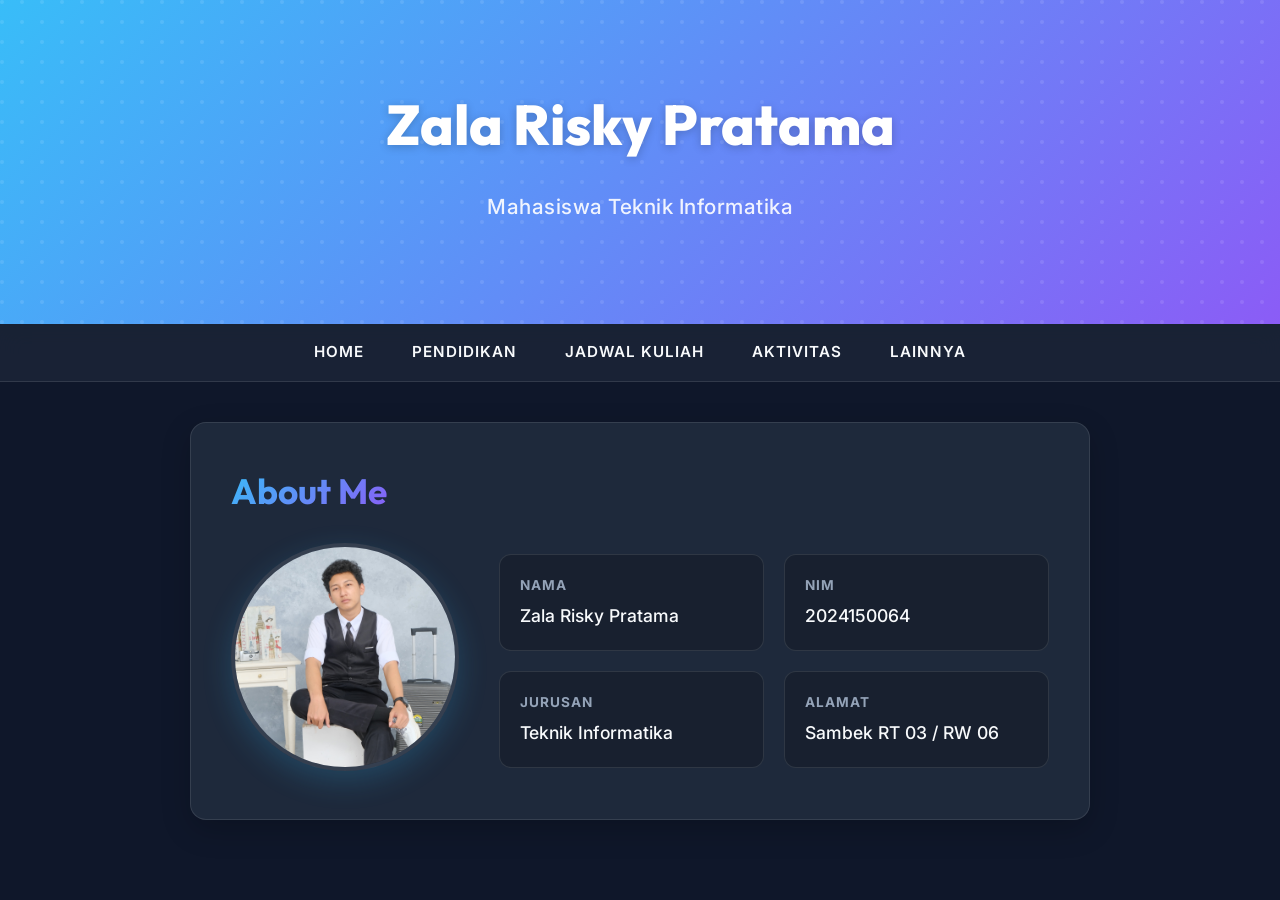
<file: index.html>
<!DOCTYPE html>
<html lang="id">
<head>
  <meta charset="UTF-8">
  <meta name="viewport" content="width=device-width, initial-scale=1.0">
  <title>Web Pribadi Zala Risky Pratama</title>
  <link href="https://fonts.googleapis.com/css2?family=Inter:wght@400;500;600&family=Outfit:wght@500;700;800&display=swap" rel="stylesheet">
  <link rel="stylesheet" href="style.css">
</head>
<body>
  <header>
    <h1>Zala Risky Pratama</h1>
    <p>Mahasiswa Teknik Informatika</p>
  </header>

  <nav>
    <ul>
      <li><a href="index.html">HOME</a></li>
      <li><a href="pendidikan.html">PENDIDIKAN</a></li>
      <li><a href="jadwal.html">JADWAL KULIAH</a></li>
      <li><a href="aktivitas.html">AKTIVITAS</a></li>
      <li><a href="lainnya.html">LAINNYA</a></li>
    </ul>
  </nav>

  <main>
    <section id="home">
      <h2>About Me</h2>
      <div class="about-content">
        <div class="profile-container">
          <img src="Asset\Foto Profile.jpg" alt="Foto Profil" class="profil">
        </div>
        <div class="about-grid">
        <div class="info-card">
          <strong>Nama</strong>
          <span>Zala Risky Pratama</span>
        </div>
        <div class="info-card">
          <strong>NIM</strong>
          <span>2024150064</span>
        </div>
        <div class="info-card">
          <strong>Jurusan</strong>
          <span>Teknik Informatika</span>
        </div>
        <div class="info-card">
          <strong>Alamat</strong>
          <span>Sambek RT 03 / RW 06</span>
        </div>
        </div>
      </div>
    </section>
  </main>
</body>
</html>
</file>
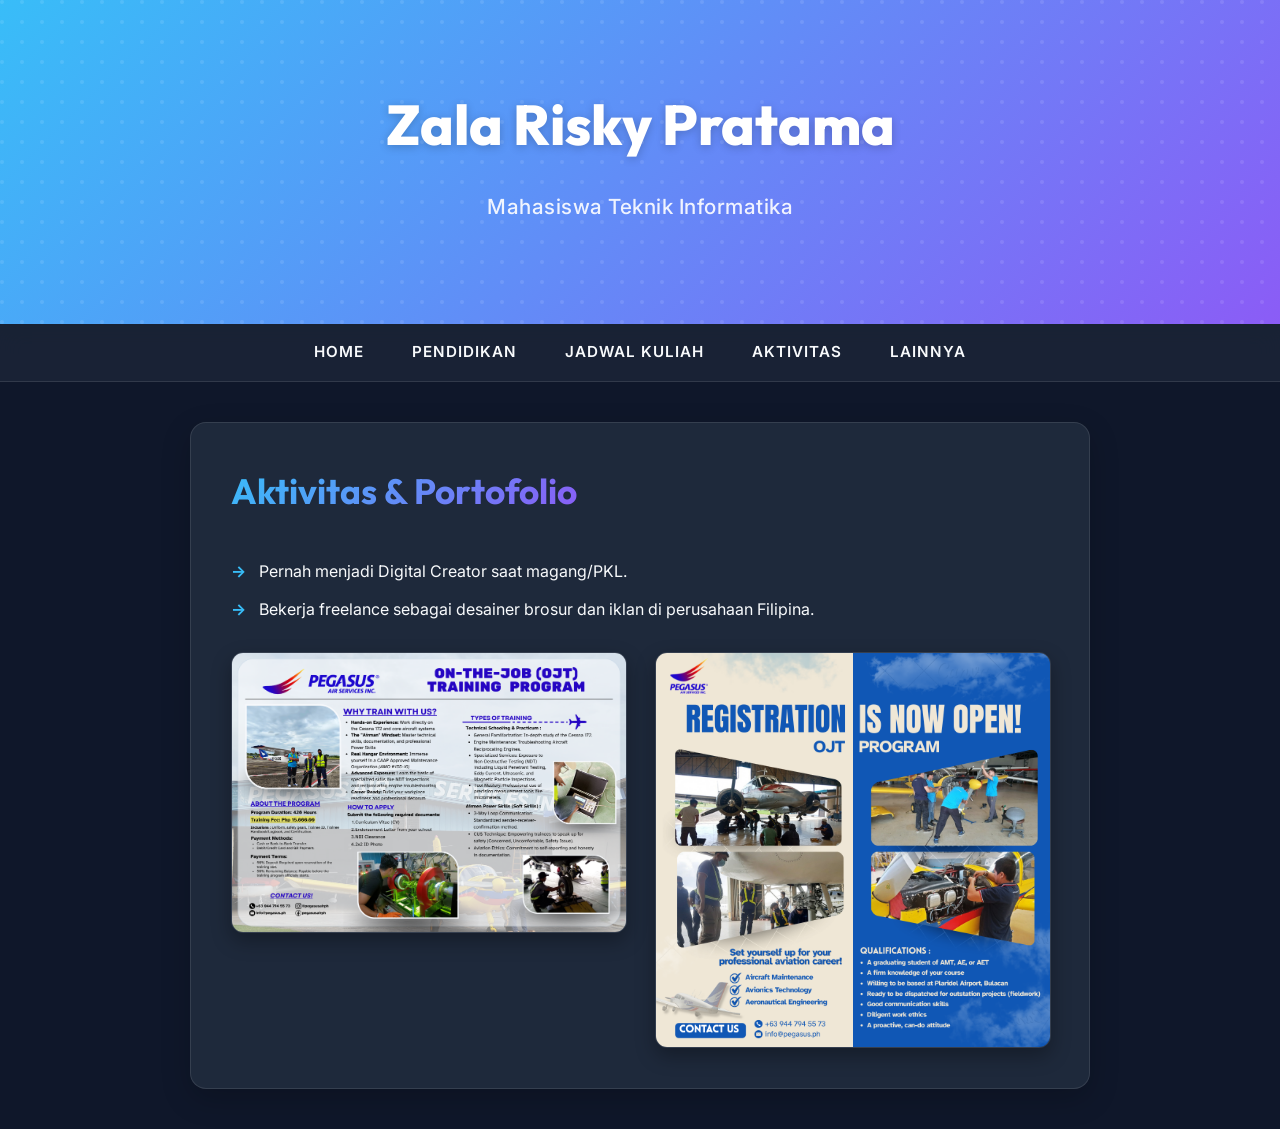
<file: aktivitas.html>
<!DOCTYPE html>
<html lang="id">
<head>
  <meta charset="UTF-8">
  <meta name="viewport" content="width=device-width, initial-scale=1.0">
  <title>Aktivitas - Zala Risky Pratama</title>
  <link href="https://fonts.googleapis.com/css2?family=Inter:wght@400;500;600&family=Outfit:wght@500;700;800&display=swap" rel="stylesheet">
  <link rel="stylesheet" href="style.css">
</head>
<body>
  <header>
    <h1>Zala Risky Pratama</h1>
    <p>Mahasiswa Teknik Informatika</p>
  </header>

  <nav>
    <ul>
      <li><a href="index.html">HOME</a></li>
      <li><a href="pendidikan.html">PENDIDIKAN</a></li>
      <li><a href="jadwal.html">JADWAL KULIAH</a></li>
      <li><a href="aktivitas.html">AKTIVITAS</a></li>
      <li><a href="lainnya.html">LAINNYA</a></li>
    </ul>
  </nav>

  <main>
    <section id="aktivitas">
      <h2>Aktivitas & Portofolio</h2>
      <ul class="list-styled">
        <li>Pernah menjadi Digital Creator saat magang/PKL.</li>
        <li>Bekerja freelance sebagai desainer brosur dan iklan di perusahaan Filipina.</li>
      </ul>
      <div class="galeri">
        <img src="Asset\ON-THE-JOB TRAINING (OJT) PROGRAM 2026.png" alt="OJT Program">
        <img src="Asset\Ads A4.png" alt="Ads Design">
      </div>
    </section>
  </main>
</body>
</html>
</file>
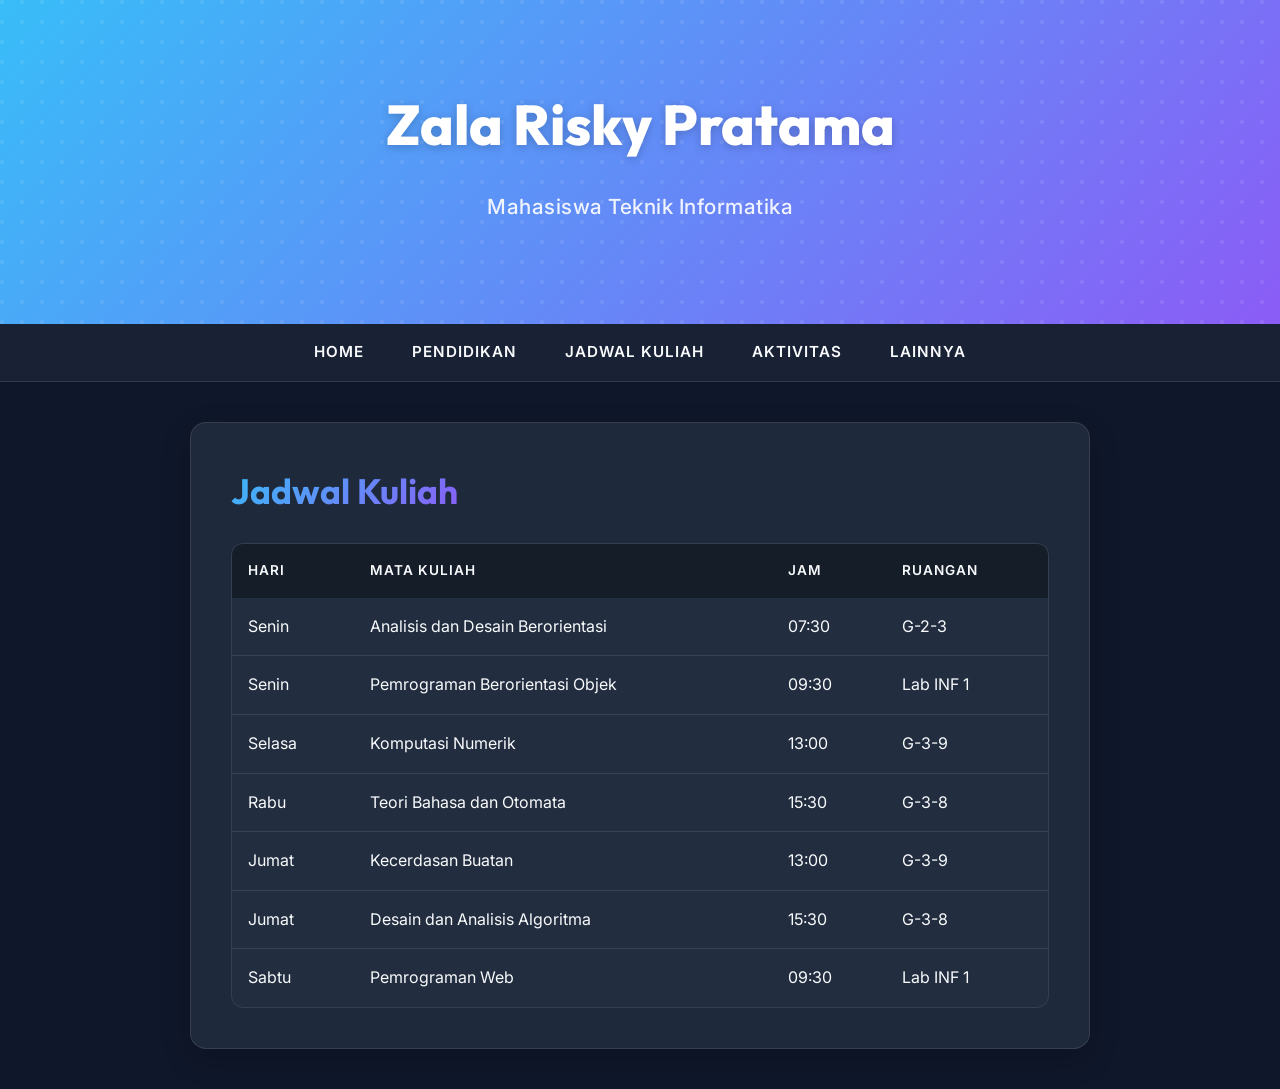
<file: jadwal.html>
<!DOCTYPE html>
<html lang="id">
<head>
  <meta charset="UTF-8">
  <meta name="viewport" content="width=device-width, initial-scale=1.0">
  <title>Jadwal Kuliah - Zala Risky Pratama</title>
  <link href="https://fonts.googleapis.com/css2?family=Inter:wght@400;500;600&family=Outfit:wght@500;700;800&display=swap" rel="stylesheet">
  <link rel="stylesheet" href="style.css">
</head>
<body>
  <header>
    <h1>Zala Risky Pratama</h1>
    <p>Mahasiswa Teknik Informatika</p>
  </header>

  <nav>
    <ul>
      <li><a href="index.html">HOME</a></li>
      <li><a href="pendidikan.html">PENDIDIKAN</a></li>
      <li><a href="jadwal.html">JADWAL KULIAH</a></li>
      <li><a href="aktivitas.html">AKTIVITAS</a></li>
      <li><a href="lainnya.html">LAINNYA</a></li>
    </ul>
  </nav>

  <main>
    <section id="jadwal">
      <h2>Jadwal Kuliah</h2>
      <div class="table-wrapper">
        <table>
          <thead>
            <tr><th>Hari</th><th>Mata Kuliah</th><th>Jam</th><th>Ruangan</th></tr>
          </thead>
          <tbody>
            <tr><td>Senin</td><td>Analisis dan Desain Berorientasi</td><td>07:30</td><td>G-2-3</td></tr>
            <tr><td>Senin</td><td>Pemrograman Berorientasi Objek</td><td>09:30</td><td>Lab INF 1</td></tr>
            <tr><td>Selasa</td><td>Komputasi Numerik</td><td>13:00</td><td>G-3-9</td></tr>
            <tr><td>Rabu</td><td>Teori Bahasa dan Otomata</td><td>15:30</td><td>G-3-8</td></tr>
            <tr><td>Jumat</td><td>Kecerdasan Buatan</td><td>13:00</td><td>G-3-9</td></tr>
            <tr><td>Jumat</td><td>Desain dan Analisis Algoritma</td><td>15:30</td><td>G-3-8</td></tr>
            <tr><td>Sabtu</td><td>Pemrograman Web</td><td>09:30</td><td>Lab INF 1</td></tr>
          </tbody>
        </table>
      </div>
    </section>
  </main>
</body>
</html>
</file>
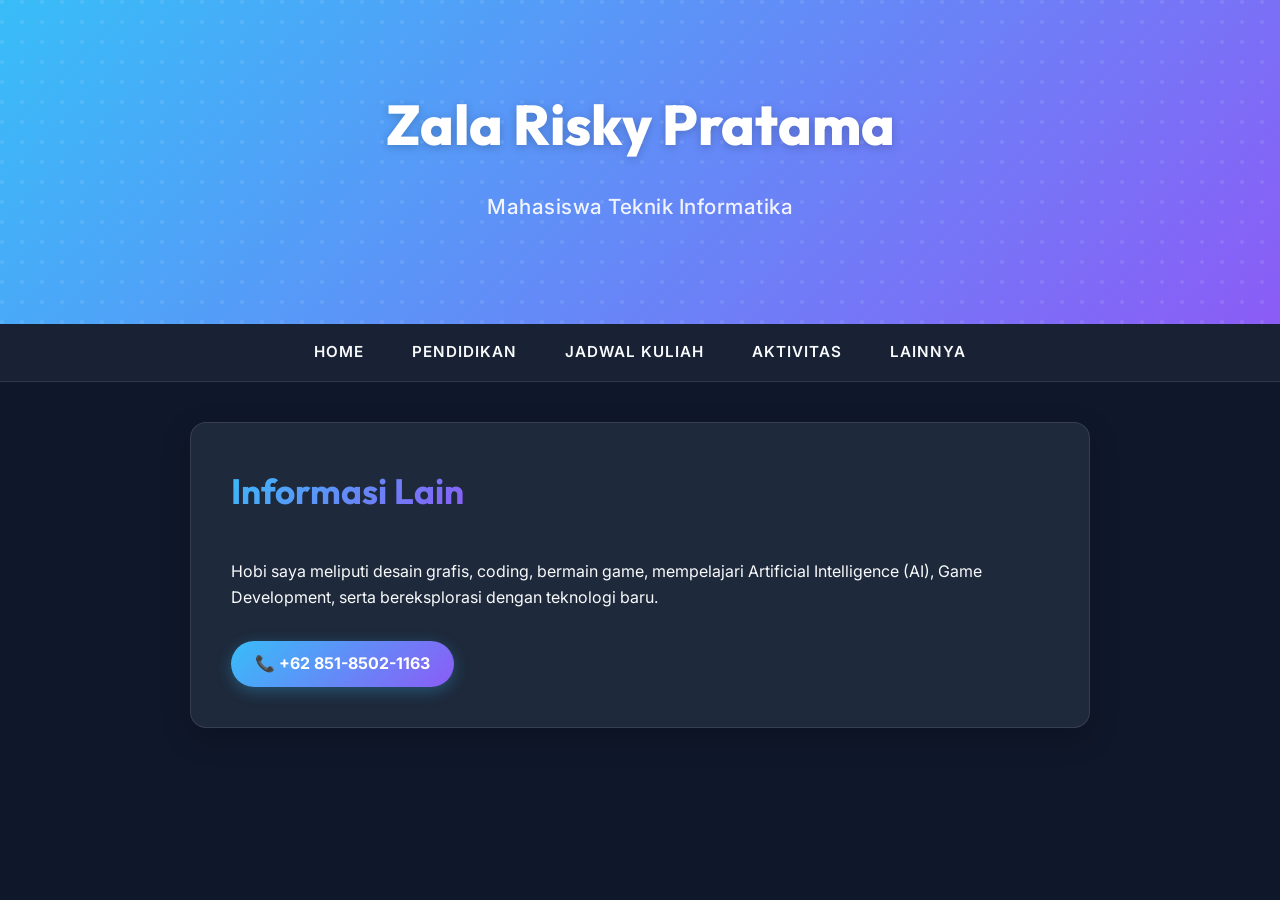
<file: lainnya.html>
<!DOCTYPE html>
<html lang="id">
<head>
  <meta charset="UTF-8">
  <meta name="viewport" content="width=device-width, initial-scale=1.0">
  <title>Informasi Lain - Zala Risky Pratama</title>
  <link href="https://fonts.googleapis.com/css2?family=Inter:wght@400;500;600&family=Outfit:wght@500;700;800&display=swap" rel="stylesheet">
  <link rel="stylesheet" href="style.css">
</head>
<body>
  <header>
    <h1>Zala Risky Pratama</h1>
    <p>Mahasiswa Teknik Informatika</p>
  </header>

  <nav>
    <ul>
      <li><a href="index.html">HOME</a></li>
      <li><a href="pendidikan.html">PENDIDIKAN</a></li>
      <li><a href="jadwal.html">JADWAL KULIAH</a></li>
      <li><a href="aktivitas.html">AKTIVITAS</a></li>
      <li><a href="lainnya.html">LAINNYA</a></li>
    </ul>
  </nav>

  <main>
    <section id="lain">
      <h2>Informasi Lain</h2>
      <p>Hobi saya meliputi desain grafis, coding, bermain game, mempelajari Artificial Intelligence (AI), Game Development, serta bereksplorasi dengan teknologi baru.</p>
      <a href="tel:+6285185021163" class="contact-badge">📞 +62 851-8502-1163</a>
    </section>
  </main>
</body>
</html>
</file>
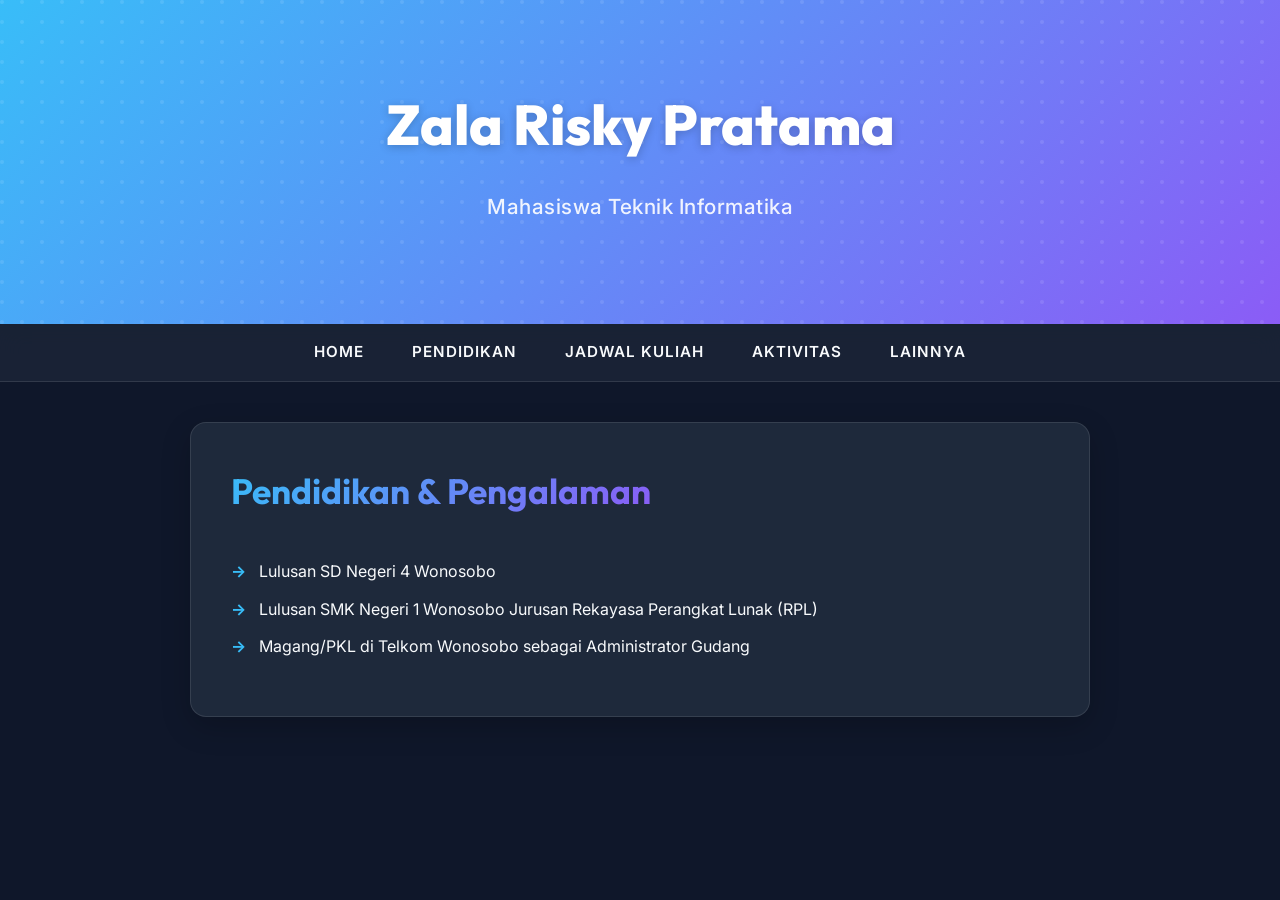
<file: pendidikan.html>
<!DOCTYPE html>
<html lang="id">
<head>
  <meta charset="UTF-8">
  <meta name="viewport" content="width=device-width, initial-scale=1.0">
  <title>Pendidikan - Zala Risky Pratama</title>
  <link href="https://fonts.googleapis.com/css2?family=Inter:wght@400;500;600&family=Outfit:wght@500;700;800&display=swap" rel="stylesheet">
  <link rel="stylesheet" href="style.css">
</head>
<body>
  <header>
    <h1>Zala Risky Pratama</h1>
    <p>Mahasiswa Teknik Informatika</p>
  </header>

  <nav>
    <ul>
      <li><a href="index.html">HOME</a></li>
      <li><a href="pendidikan.html">PENDIDIKAN</a></li>
      <li><a href="jadwal.html">JADWAL KULIAH</a></li>
      <li><a href="aktivitas.html">AKTIVITAS</a></li>
      <li><a href="lainnya.html">LAINNYA</a></li>
    </ul>
  </nav>

  <main>
    <section id="pendidikan">
      <h2>Pendidikan & Pengalaman</h2>
      <ul class="list-styled">
        <li>Lulusan SD Negeri 4 Wonosobo</li>
        <li>Lulusan SMK Negeri 1 Wonosobo Jurusan Rekayasa Perangkat Lunak (RPL)</li>
        <li>Magang/PKL di Telkom Wonosobo sebagai Administrator Gudang</li>
      </ul>
    </section>
  </main>
</body>
</html>
</file>
<file: style.css>
/* style.css */
:root {
  --bg-color: #0f172a;
  --bg-secondary: #1e293b;
  --text-primary: #f8fafc;
  --text-secondary: #94a3b8;
  --accent-color: #38bdf8;
  --accent-hover: #0ea5e9;
  --gradient-primary: linear-gradient(135deg, #38bdf8, #8b5cf6);
  --glass-bg: rgba(30, 41, 59, 0.7);
  --glass-border: rgba(255, 255, 255, 0.1);
  --transition: all 0.3s cubic-bezier(0.4, 0, 0.2, 1);
}

html {
  scroll-behavior: smooth;
}

body {
  font-family: 'Inter', sans-serif;
  margin: 0;
  padding: 0;
  background-color: var(--bg-color);
  color: var(--text-primary);
  line-height: 1.6;
}

h1, h2, h3 {
  font-family: 'Outfit', sans-serif;
  margin-top: 0;
}

h2 {
  font-size: 2.2rem;
  margin-bottom: 1.5rem;
  background: var(--gradient-primary);
  -webkit-background-clip: text;
  background-clip: text;
  -webkit-text-fill-color: transparent;
  display: inline-block;
}

header {
  background: var(--gradient-primary);
  color: #fff;
  text-align: center;
  padding: 80px 20px;
  box-shadow: 0 4px 20px rgba(0, 0, 0, 0.3);
  position: relative;
  overflow: hidden;
}

header::before {
  content: '';
  position: absolute;
  top: 0;
  left: 0;
  right: 0;
  bottom: 0;
  background: url('data:image/svg+xml;utf8,<svg width="20" height="20" viewBox="0 0 20 20" xmlns="http://www.w3.org/2000/svg"><circle cx="2" cy="2" r="2" fill="rgba(255,255,255,0.1)"/></svg>') repeat;
  pointer-events: none;
}

header h1 {
  font-size: 3.5rem;
  font-weight: 800;
  margin-bottom: 10px;
  text-shadow: 0 2px 10px rgba(0,0,0,0.2);
}

header p {
  font-size: 1.3rem;
  font-weight: 500;
  opacity: 0.9;
  letter-spacing: 0.5px;
}

nav {
  background: var(--glass-bg);
  backdrop-filter: blur(12px);
  -webkit-backdrop-filter: blur(12px);
  border-bottom: 1px solid var(--glass-border);
  position: sticky;
  top: 0;
  z-index: 100;
}

nav ul {
  list-style: none;
  margin: 0;
  padding: 0;
  display: flex;
  justify-content: center;
  flex-wrap: wrap;
}

nav ul li a {
  display: block;
  padding: 16px 24px;
  color: var(--text-primary);
  text-decoration: none;
  font-weight: 600;
  font-size: 0.95rem;
  letter-spacing: 1px;
  transition: var(--transition);
  position: relative;
}

nav ul li a::after {
  content: '';
  position: absolute;
  bottom: 0;
  left: 50%;
  width: 0;
  height: 3px;
  background: var(--gradient-primary);
  transition: var(--transition);
  transform: translateX(-50%);
  border-radius: 3px 3px 0 0;
}

nav ul li a:hover {
  color: var(--accent-color);
}

nav ul li a:hover::after {
  width: 80%;
}

main {
  max-width: 900px;
  margin: 40px auto;
  padding: 0 20px;
}

section {
  padding: 40px;
  margin-bottom: 40px;
  background: var(--bg-secondary);
  border-radius: 16px;
  border: 1px solid var(--glass-border);
  box-shadow: 0 10px 30px rgba(0,0,0,0.2);
  transition: var(--transition);
}

section:hover {
  transform: translateY(-5px);
  box-shadow: 0 15px 40px rgba(0,0,0,0.3);
  border-color: rgba(56, 189, 248, 0.3);
}

/* About Me Content Formatting */
.about-content {
  display: flex;
  flex-wrap: wrap;
  gap: 40px;
  align-items: center;
}

.profile-container {
  flex: 0 0 auto;
  margin: 0 auto;
}

.profil {
  width: 220px;
  height: 220px;
  object-fit: cover;
  border-radius: 50%;
  border: 4px solid var(--glass-border);
  box-shadow: 0 10px 30px rgba(56, 189, 248, 0.2);
  transition: var(--transition);
}

.profil:hover {
  transform: scale(1.05);
  box-shadow: 0 15px 40px rgba(56, 189, 248, 0.4);
  border-color: rgba(56, 189, 248, 0.5);
}

.about-grid {
  flex: 1 1 300px;
  display: grid;
  grid-template-columns: repeat(auto-fit, minmax(200px, 1fr));
  gap: 20px;
}

.info-card {
  background: rgba(0, 0, 0, 0.2);
  padding: 20px;
  border-radius: 12px;
  border: 1px solid var(--glass-border);
  transition: var(--transition);
}

.info-card:hover {
  background: rgba(0, 0, 0, 0.4);
  transform: translateY(-2px);
}

.info-card strong {
  display: block;
  color: var(--text-secondary);
  font-size: 0.85rem;
  text-transform: uppercase;
  letter-spacing: 1px;
  margin-bottom: 5px;
}

.info-card span {
  font-size: 1.1rem;
  font-weight: 500;
  color: var(--text-primary);
}

/* Lists styling */
.list-styled {
  list-style: none;
  padding: 0;
}

.list-styled li {
  position: relative;
  padding-left: 28px;
  margin-bottom: 12px;
}

.list-styled li::before {
  content: '→';
  position: absolute;
  left: 0;
  color: var(--accent-color);
  font-weight: bold;
}

/* Table Design */
.table-wrapper {
  overflow-x: auto;
  border-radius: 12px;
  border: 1px solid var(--glass-border);
}

table {
  width: 100%;
  border-collapse: separate;
  border-spacing: 0;
}

th, td {
  padding: 16px;
  text-align: left;
}

th {
  background: rgba(0, 0, 0, 0.3);
  color: var(--text-primary);
  font-weight: 600;
  text-transform: uppercase;
  font-size: 0.85rem;
  letter-spacing: 1px;
}

td {
  background: rgba(255, 255, 255, 0.02);
  border-bottom: 1px solid var(--glass-border);
  transition: var(--transition);
}

tr:last-child td { border-bottom: none; }

tr:hover td {
  background: rgba(56, 189, 248, 0.1);
}

/* Gallery */
.galeri {
  display: grid;
  grid-template-columns: repeat(auto-fit, minmax(300px, 1fr));
  gap: 30px;
  margin-top: 30px;
}

.galeri img {
  width: 100%;
  height: auto;
  border-radius: 12px;
  box-shadow: 0 8px 20px rgba(0,0,0,0.3);
  transition: var(--transition);
  border: 1px solid var(--glass-border);
}

.galeri img:hover {
  transform: scale(1.03) translateY(-5px);
  box-shadow: 0 12px 30px rgba(56, 189, 248, 0.2);
}

/* Contact Badge */
.contact-badge {
  display: inline-flex;
  align-items: center;
  background: var(--gradient-primary);
  color: white;
  padding: 10px 24px;
  border-radius: 30px;
  font-weight: bold;
  text-decoration: none;
  margin-top: 15px;
  transition: var(--transition);
  box-shadow: 0 4px 15px rgba(56, 189, 248, 0.3);
}

.contact-badge:hover {
  transform: translateY(-2px);
  box-shadow: 0 6px 20px rgba(56, 189, 248, 0.5);
  color: white;
}

/* Responsive */
@media (max-width: 768px) {
  header h1 { font-size: 2.2rem; }
  header p { font-size: 1rem; }
  section { padding: 25px; }
  nav ul li a { padding: 12px 15px; font-size: 0.85rem; }
  h2 { font-size: 1.8rem; }
}
</file>
